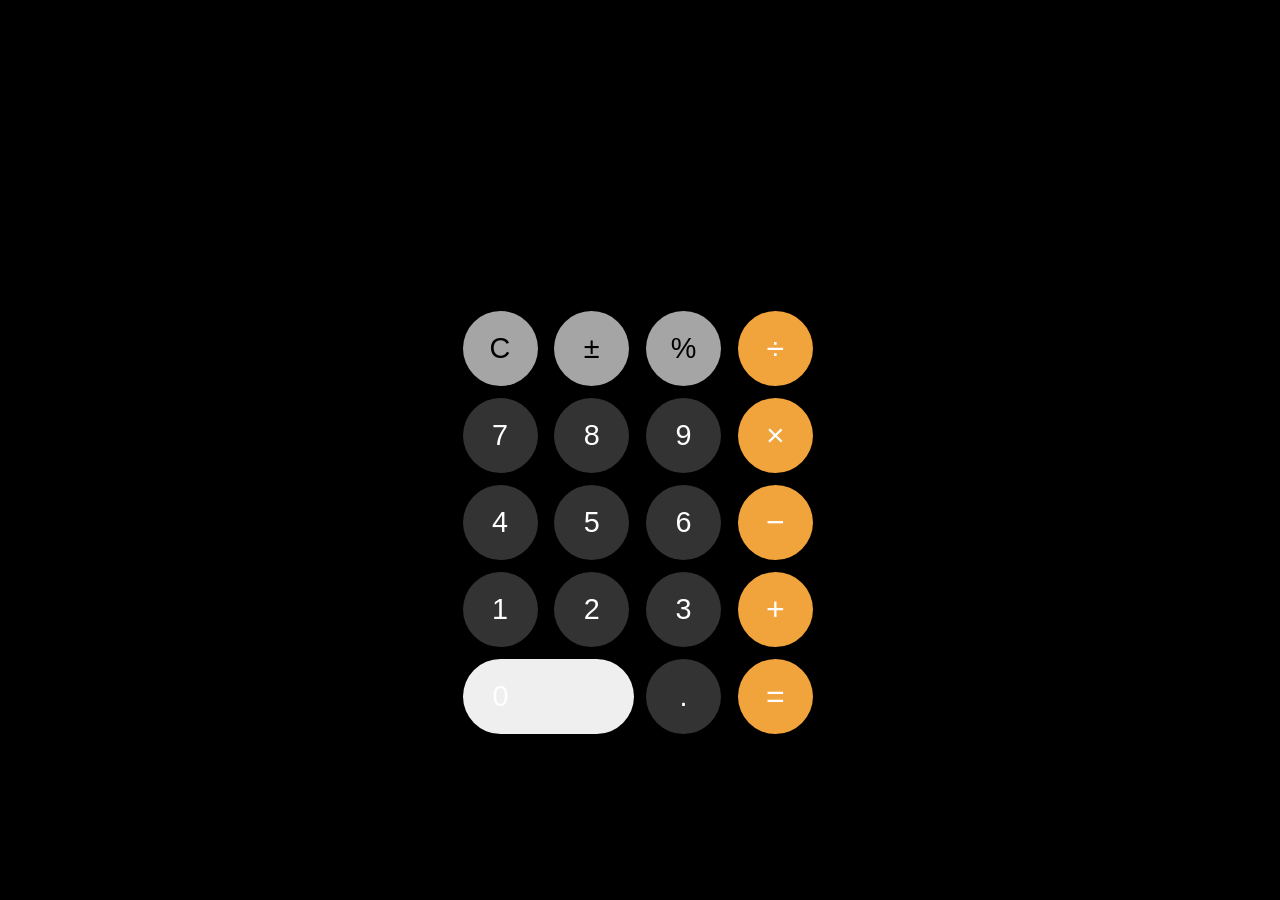
<file: ma dum dum gan/index.html>
<!DOCTYPE html>
<html lang="en">
<head>
    <meta charset="UTF-8">
    <meta name="viewport" content="width=device-width, initial-scale=1.0">
    <title>iPhone Style Calculator</title>
    <link rel="stylesheet" href="style.css">
</head>

<body>
    <div id="calculator">
        <input id="display" readonly>
        <div class="keys">
            <button onclick="appendToDisplay('C')" class="function-btn">C</button>
            <button onclick="appendToDisplay('±')" class="function-btn">±</button>
            <button onclick="appendToDisplay('%')" class="function-btn">%</button>
            <button onclick="appendToDisplay('/')" class="operator-btn">÷</button>
            
            <button onclick="appendToDisplay('7')">7</button>
            <button onclick="appendToDisplay('8')">8</button>
            <button onclick="appendToDisplay('9')">9</button>
            <button onclick="appendToDisplay('*')" class="operator-btn">×</button>
            
            <button onclick="appendToDisplay('4')">4</button>
            <button onclick="appendToDisplay('5')">5</button>
            <button onclick="appendToDisplay('6')">6</button>
            <button onclick="appendToDisplay('-')" class="operator-btn">−</button>
            
            <button onclick="appendToDisplay('1')">1</button>
            <button onclick="appendToDisplay('2')">2</button>
            <button onclick="appendToDisplay('3')">3</button>
            <button onclick="appendToDisplay('+')" class="operator-btn">+</button>
            
            <button onclick="appendToDisplay('0')" class="zero-btn">0</button>
            <button onclick="appendToDisplay('.')">.</button>
            <button onclick="calculate()" class="operator-btn">=</button>
        </div>
    </div>
    <script src="script.js"></script>
</body>
</html>
</file>
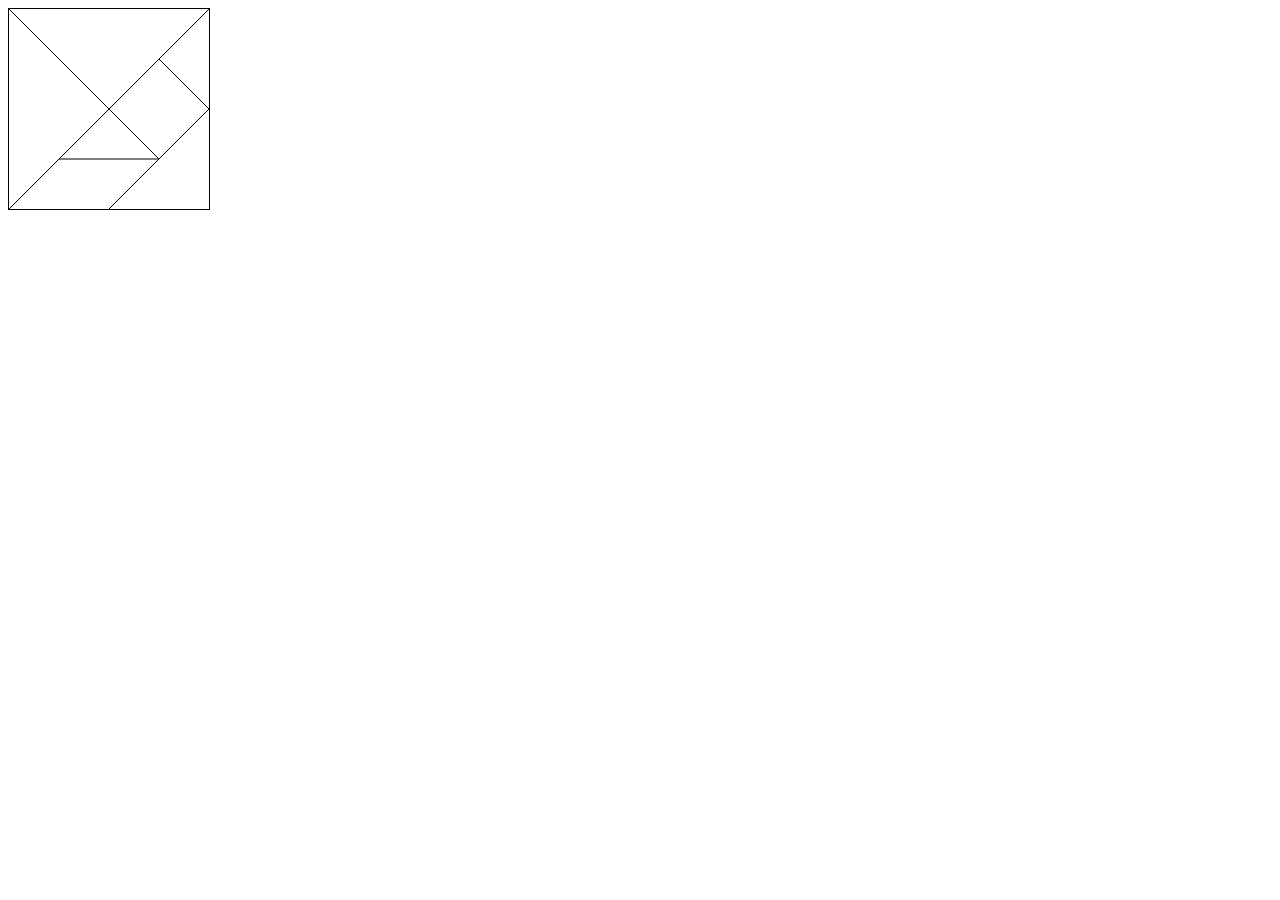
<file: html01.html>
<!DOCTYPE html>
<html>
    <body>

        <canvas id="mycanvas" width="200" height="200" style="border: 1px solid #000000;"></canvas>

        <script>
            var c = document.getElementById("mycanvas")
            var ctx = c.getContext("2d");
            ctx.moveTo(0, 0);
            ctx.lineTo(100, 100);
          
          
            ctx.moveTo(200, 0);
            ctx.lineTo(0, 200);

            ctx.moveTo(200, 100);
            ctx.lineTo(100, 200);
            
            ctx.moveTo(150, 150);
            ctx.lineTo(100, 100);

            ctx.moveTo(50,150);
            ctx.lineTo(150, 150);

            ctx.moveTo(200,100);
            ctx.lineTo(150,50);


            ctx.stroke ();

        </script>
    </body>
</html>
</file>
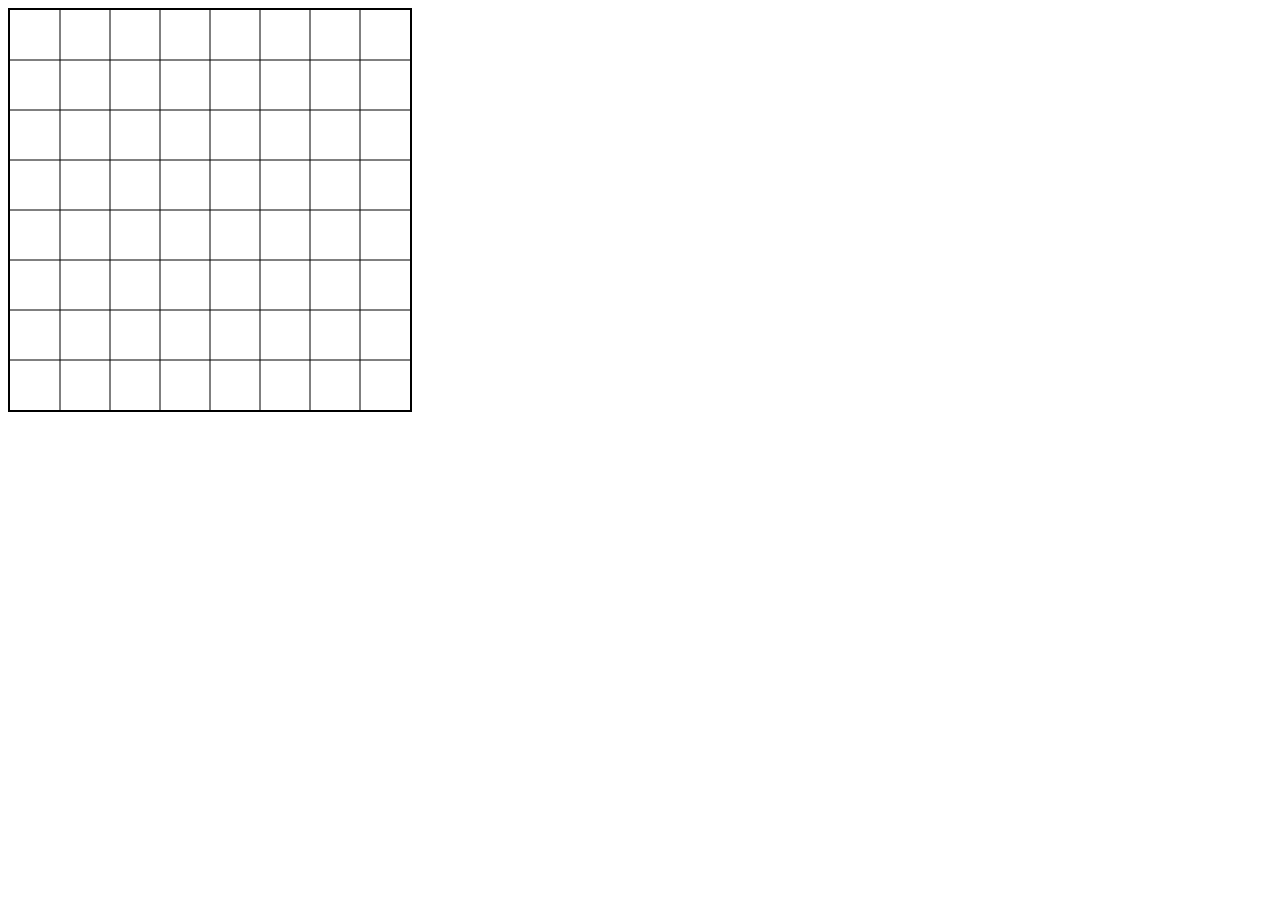
<file: html03.html>
<!DOCTYPE html>
<html>
<body>

<canvas id="myCanvas" width="400" height="400" style="border: 2px solid #000000;">



<script>
var c = document.getElementById("myCanvas");
var ctx = c.getContext("2d");
ctx.beginPath();
for (let i = 50; i < 400; i += 50) {
    ctx.moveTo(i, 0);
    ctx.lineTo(i, 400);
    ctx.moveTo(0, i);
    ctx.lineTo(400, i);
}


ctx.stroke();


</script>

</body>
</html>
</file>
<file: ma dum dum gan/style.css>
body {
  margin: 0;
  display: flex;
  justify-content: center;
  align-items: center;
  height: 100vh;
  background-color: #000;
  font-family: -apple-system, BlinkMacSystemFont, "Segoe UI", Roboto, Helvetica, Arial, sans-serif;
}

#calculator {
  background-color: #000;
  border-radius: 40px;
  max-width: 375px;
  overflow: hidden;
  padding: 20px;
  box-shadow: 0 10px 30px rgba(0, 0, 0, 0.3);
}

#display {
  width: 100%;
  padding: 30px 20px;
  font-size: 4rem;
  text-align: right;
  border: none;
  background-color: #000000;
  color: white;
  margin-bottom: 10px;
  font-weight: 300;
}

.keys {
  display: grid;
  grid-template-columns: repeat(4, 1fr);
  gap: 12px;
  padding: 10px;
}

button {
  width: 75px;
  height: 75px;
  border-radius: 50%;
  border: none;
  color: white;
  font-size: 1.8rem;
  font-weight: 400;
  cursor: pointer;
  transition: filter 0.2s;
  display: flex;
  justify-content: center;
  align-items: center;
}

button:hover {
  filter: brightness(130%);
}

button:active {
  filter: brightness(150%);
}

/* ปุ่มตัวเลข */
button:not(.operator-btn):not(.function-btn):not(.zero-btn) {
  background-color: #333;
}

/* ปุ่มฟังก์ชัน (C, ±, %) */
.function-btn {
  background-color: #a5a5a5;
  color: #000;
}

/* ปุ่มตัวดำเนินการ (+, -, ×, ÷, =) */
.operator-btn {
  background-color: #f1a33c;
  color: white;
  font-size: 2rem;
}

/* ปุ่ม 0 ที่มีขนาดใหญ่กว่า */
.zero-btn {
  grid-column: span 2;
  width: 100%;
  border-radius: 37.5px;
  justify-content: flex-start;
  padding-left: 30px;
}

/* สำหรับหน้าจอขนาดเล็ก */
@media (max-width: 400px) {
  #calculator {
    max-width: 100%;
    border-radius: 0;
    height: 100vh;
    display: flex;
    flex-direction: column;
    justify-content: flex-end;
  }
  
  button {
    width: 70px;
    height: 70px;
  }
  
  .zero-btn {
    border-radius: 35px;
  }
}
</file>
